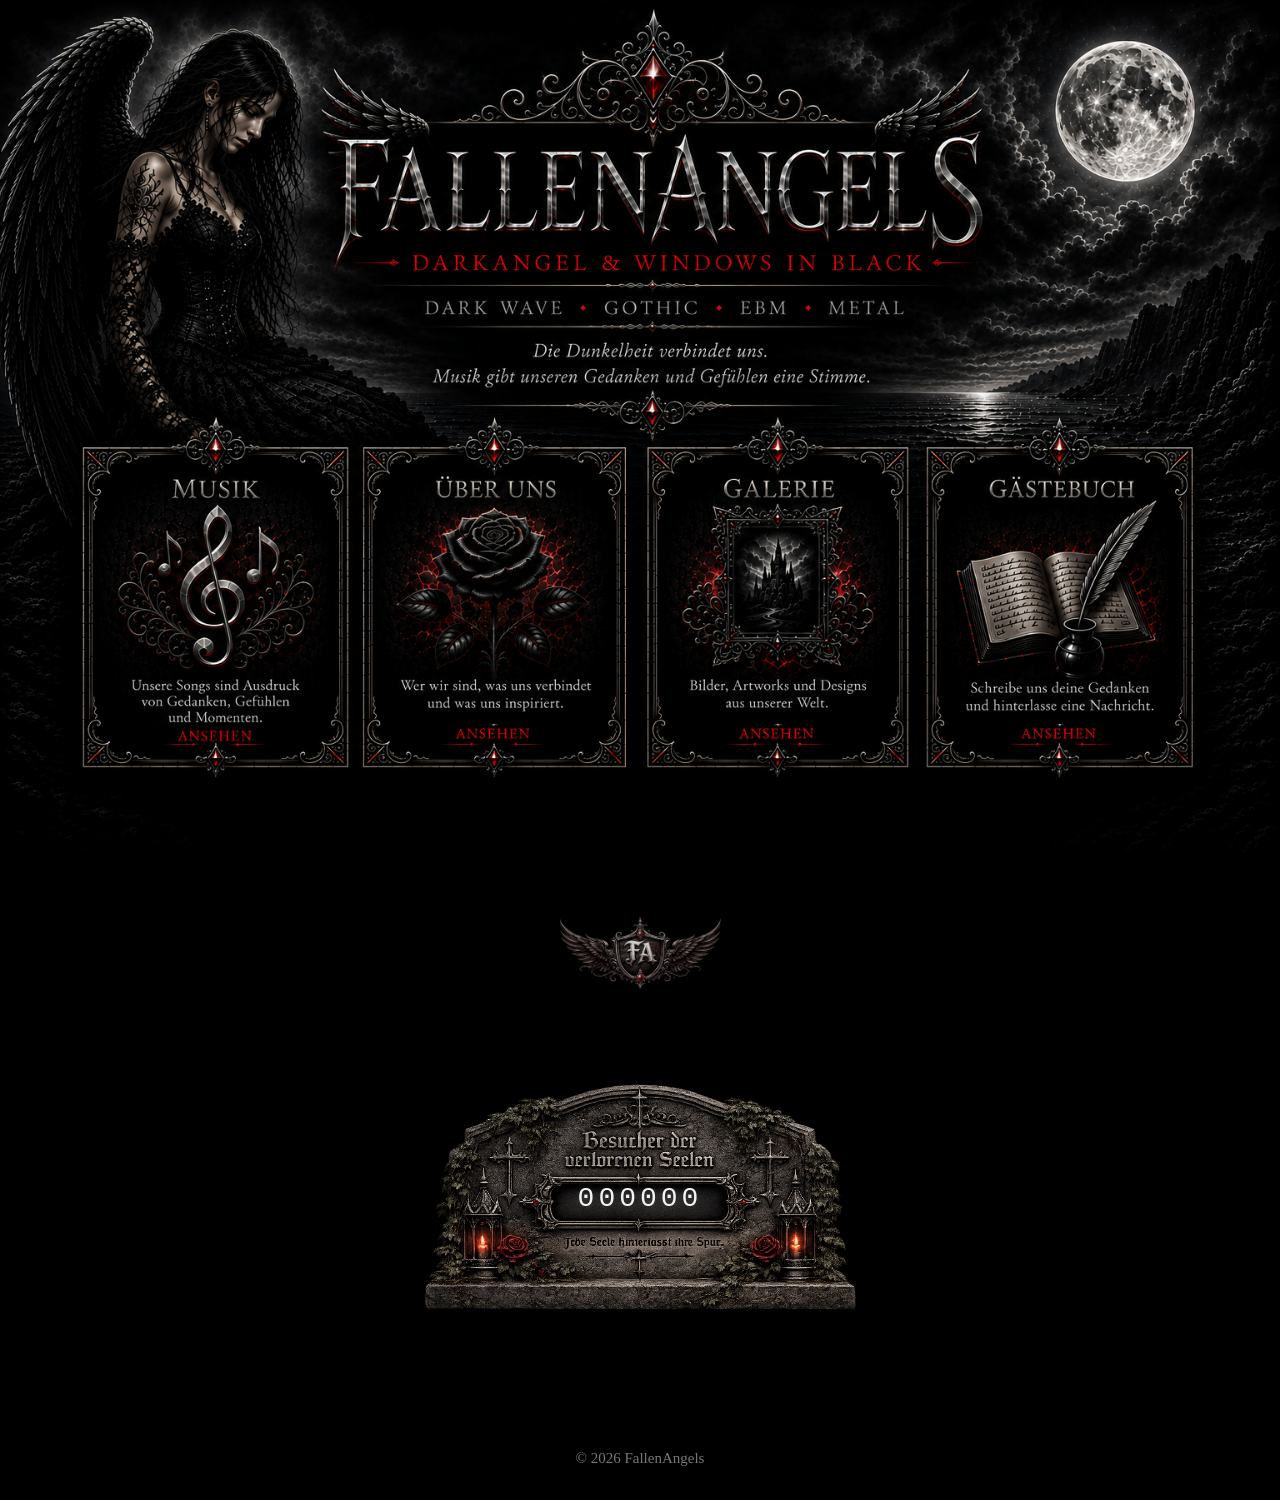
<file: index.html>
<!DOCTYPE html>
<html lang="de">

<head>

    <meta charset="UTF-8">
    <meta name="viewport" content="width=device-width, initial-scale=1.0">

    <title>FallenAngels</title>

    <link rel="preconnect" href="https://fonts.googleapis.com">
    <link rel="preconnect" href="https://fonts.gstatic.com" crossorigin>

    <link href="https://fonts.googleapis.com/css2?family=Cinzel:wght@400;600;700&family=Cormorant+Garamond:wght@400;600&display=swap" rel="stylesheet">

    <link rel="stylesheet" href="style.css">

</head>

<body>

<main>

    <!-- ========================= -->
    <!-- Homepage -->
    <!-- ========================= -->

    <div class="homepage-container">

        <img src="homepage.png"
             class="homepage"
             alt="FallenAngels">

        <a href="musik.html"
           class="link musik"
           title="Musik"></a>

        <a href="ueber-uns.html"
           class="link ueberuns"
           title="Über uns"></a>

        <a href="galerie.html"
           class="link galerie"
           title="Galerie"></a>

        <a href="gaestebuch.html"
           class="link gaestebuch"
           title="Gästebuch"></a>

    </div>



    <!-- ========================= -->
    <!-- Besucherbereich -->
    <!-- ========================= -->

    <section class="visitor-area">

        <img src="FA-Logo.png"
             alt="FallenAngels Logo"
             class="fa-logo">


        <div class="grave-container">

            <img src="Grabstein.png"
                 alt="Besucher der verlorenen Seelen"
                 class="grave">


            <div class="visitor-number">

                000000

            </div>

        </div>

    </section>



    <!-- ========================= -->
    <!-- Footer -->
    <!-- ========================= -->

    <footer>

        <p>

            © 2026 FallenAngels

        </p>

    </footer>

</main>
<script
    src="https://page-views-api.ratneshc.com/script"
    data-site="noctisnexus.github.io"
    data-path="/FallenAngels/"
    defer>
</script>
    <script>

document.addEventListener("DOMContentLoaded", function(){

    setTimeout(function(){

        fetch("https://page-views-api.ratneshc.com/api/v1/views?site=noctisnexus.github.io&path=/FallenAngels/")
        
        .then(response => response.json())

        .then(data => {

            const counter = document.querySelector(".visitor-number");

            if(counter && typeof data.views === "number"){

                counter.textContent =
                    String(data.views).padStart(6, "0");

            }

        })

        .catch(error => {

            console.log("Besucherzähler konnte nicht geladen werden.");

        });

    }, 500);

});

</script>
</body>

</html>
</file>
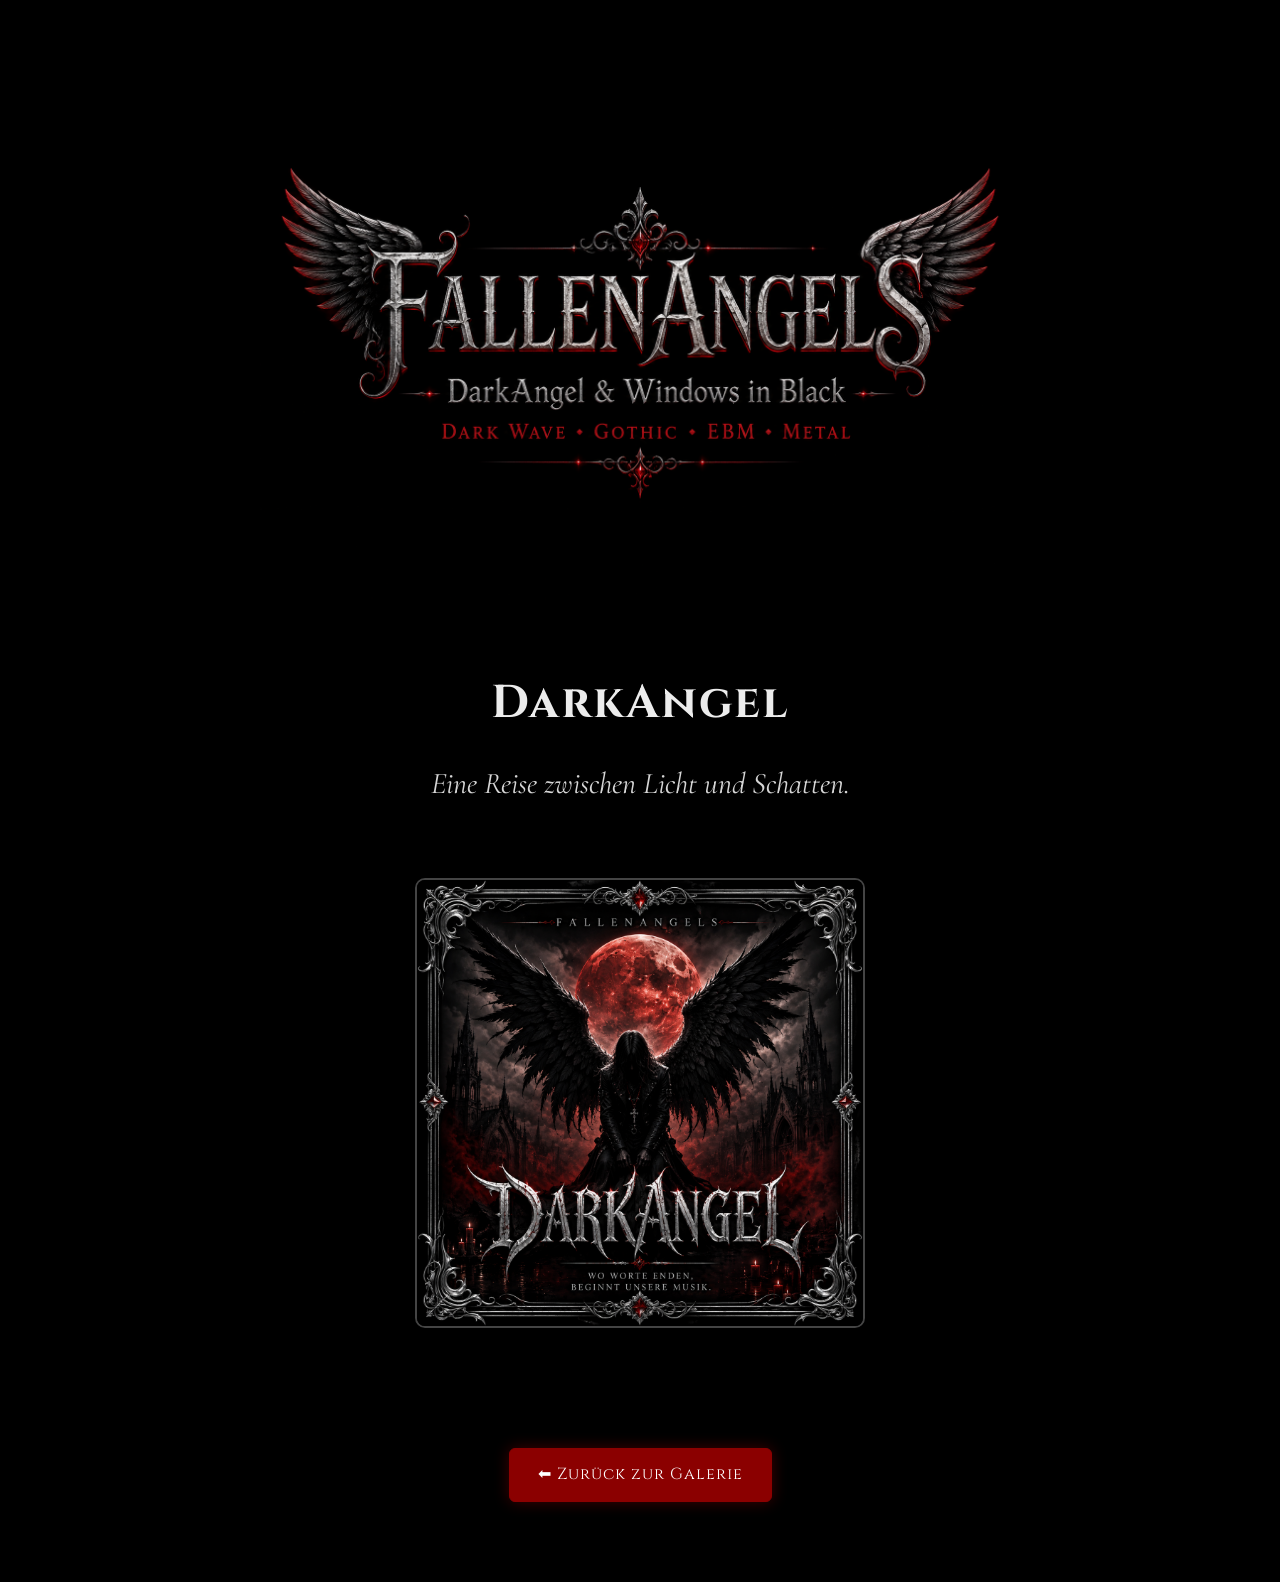
<file: darkangel-galerie.html>
<!DOCTYPE html>
<html lang="de">

<head>

    <meta charset="UTF-8">
    <meta name="viewport" content="width=device-width, initial-scale=1.0">

    <title>DarkAngel | Galerie | FallenAngels</title>

    <link rel="preconnect" href="https://fonts.googleapis.com">
    <link rel="preconnect" href="https://fonts.gstatic.com" crossorigin>

    <link href="https://fonts.googleapis.com/css2?family=Cinzel:wght@400;600;700&family=Cormorant+Garamond:wght@400;600&display=swap" rel="stylesheet">

    <link rel="stylesheet" href="style.css">

</head>

<body>

<div class="seite">

    <img src="banner.png"
         class="banner"
         alt="FallenAngels">

    <h1>DarkAngel</h1>

    <p class="text">
        Eine Reise zwischen Licht und Schatten.
    </p>

    <div class="galerie-einzelbild">

        <img src="darkangel-cover.png"
             alt="DarkAngel Cover"
             class="galerie-gross">

    </div>

    <a href="galerie.html"
       class="button">

        ⬅ Zurück zur Galerie

    </a>
</file>
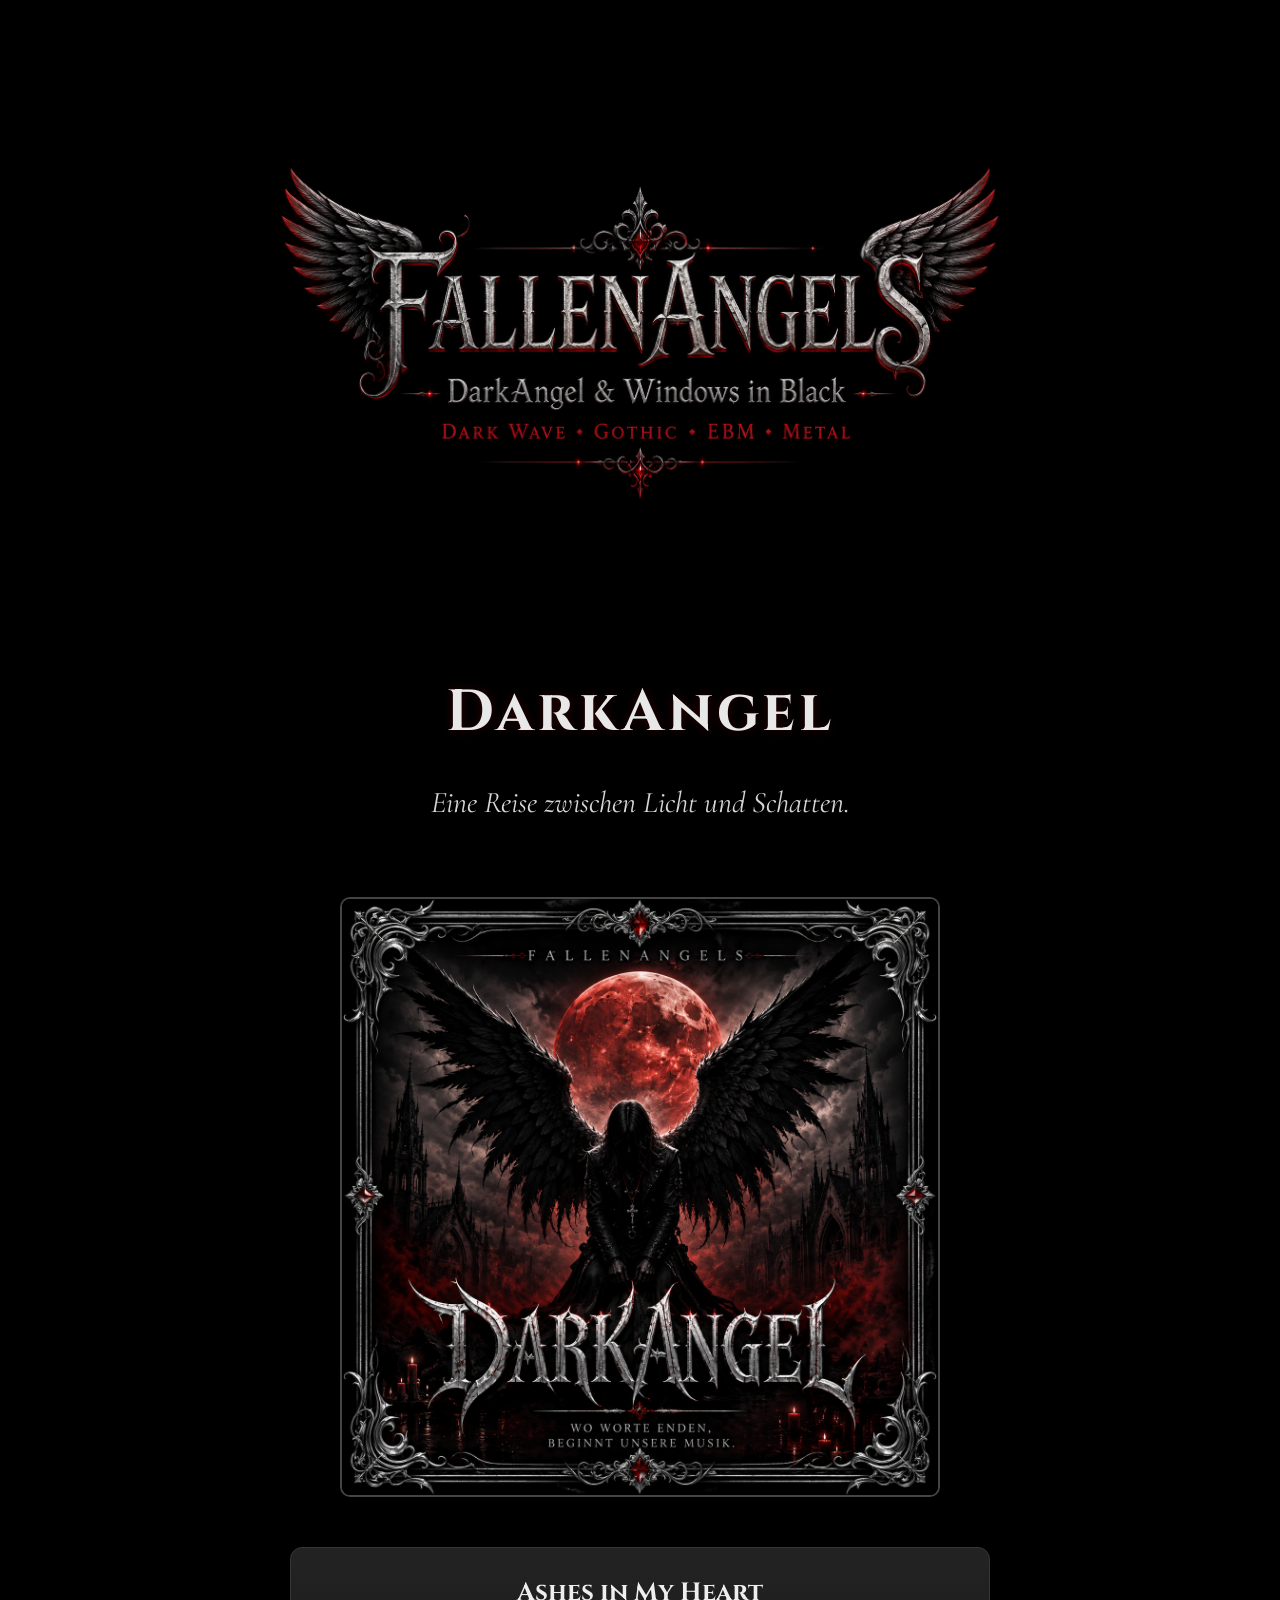
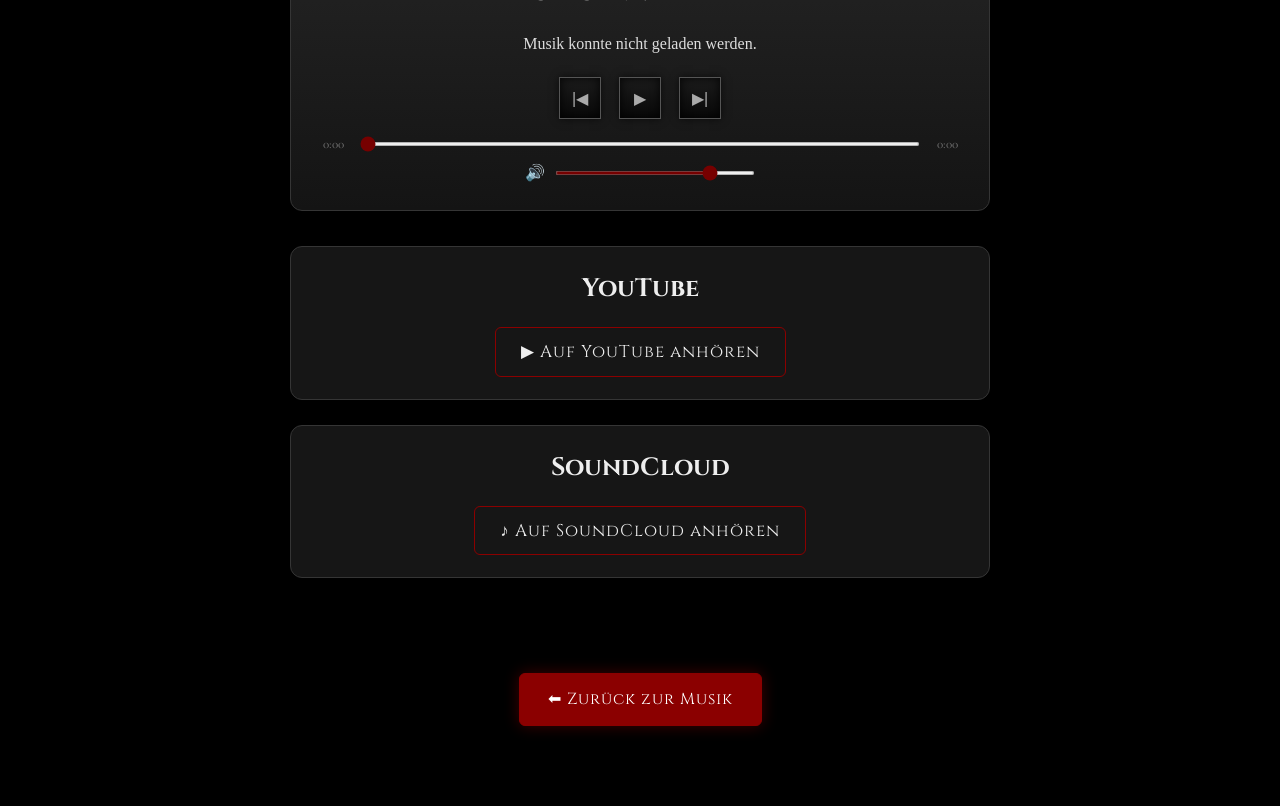
<file: darkangel.html>
<!DOCTYPE html>
<html lang="de">

<head>

    <meta charset="UTF-8">
    <meta name="viewport" content="width=device-width, initial-scale=1.0">

    <title>DarkAngel | FallenAngels</title>

    <link rel="preconnect" href="https://fonts.googleapis.com">
    <link rel="preconnect" href="https://fonts.gstatic.com" crossorigin>

    <link href="https://fonts.googleapis.com/css2?family=Cinzel:wght@400;600;700&family=Cormorant+Garamond:wght@400;600&family=UnifrakturCook:wght@700&display=swap" rel="stylesheet">

    <link rel="stylesheet" href="style.css">
    <link rel="stylesheet" href="musik.css">

</head>

<body>

<div class="seite">

    <!-- Banner -->

    <img src="banner.png"
         class="banner"
         alt="FallenAngels">


    <!-- Titel -->

    <h1 class="album-titel">
        DarkAngel
    </h1>


    <!-- Beschreibung -->

    <p class="text">

        Eine Reise zwischen Licht und Schatten.

    </p>


    <!-- Cover -->

    <div class="album-seite">

        <img src="darkangel-cover.png"
             class="cover"
             alt="DarkAngel Cover">


        <!-- MP3 -->

      <div class="musik-player">

    <h2 id="song-title">Ashes in My Heart</h2>

    <div id="song-status">Bereit</div>

    <audio id="audio-player"></audio>

    <div class="player-controls">

        <button id="previous" type="button">|◀</button>

        <button id="play" type="button">▶</button>

        <button id="next" type="button">▶|</button>

    </div>

    <div class="progress-area">

        <span id="current-time">0:00</span>

        <input
            type="range"
            id="progress"
            min="0"
            max="100"
            value="0"
        >

        <span id="duration">0:00</span>

    </div>

    <div class="volume-area">

        🔊

        <input
            type="range"
            id="volume"
            min="0"
            max="1"
            step="0.01"
            value="0.8"
        >

    </div>

    <div id="playlist"></div>

</div>

        <!-- YouTube -->

        <div class="musik-link">

            <h2>YouTube</h2>

            <a href="#"
               target="_blank"
               rel="noopener">

                ▶ Auf YouTube anhören

            </a>

        </div>


        <!-- SoundCloud -->

        <div class="musik-link">

            <h2>SoundCloud</h2>

            <a href="#"
               target="_blank"
               rel="noopener">

                ♪ Auf SoundCloud anhören

            </a>

        </div>

    </div>


    <!-- Zurück -->

    <a href="musik.html"
       class="button">

        ⬅ Zurück zur Musik

    </a>

</div>
<script src="musik.js"></script>
</body>

</html>
</file>
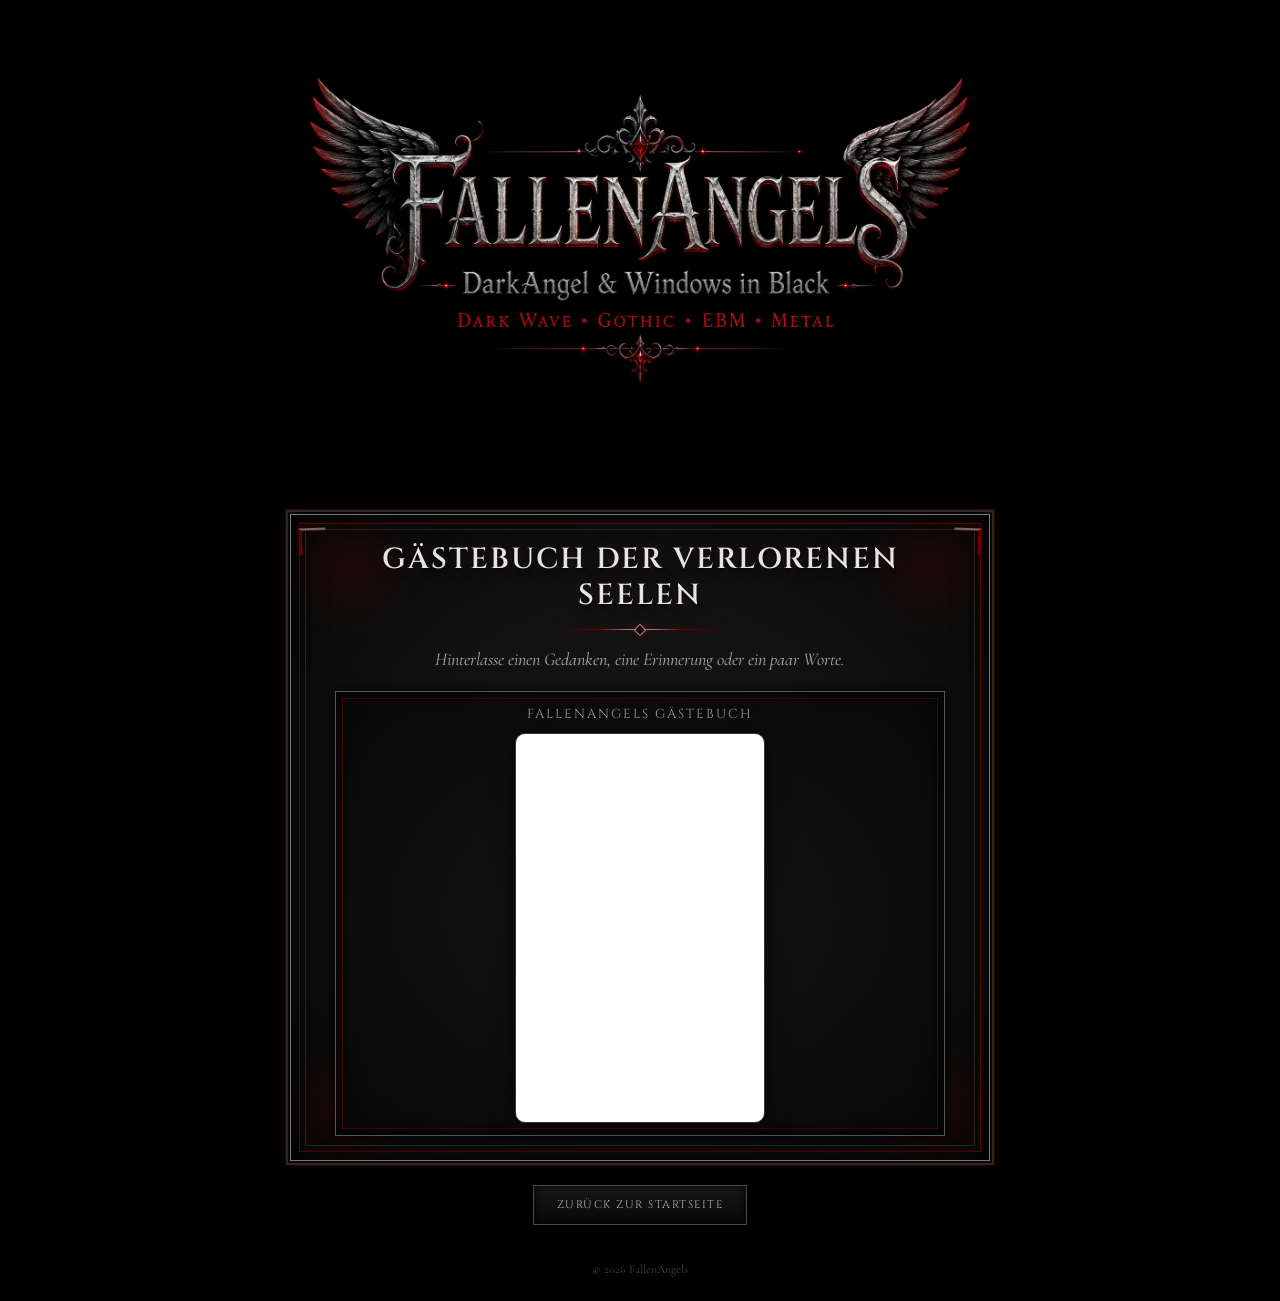
<file: gaestebuch.html>
<!DOCTYPE html>
<html lang="de">

<head>

    <meta charset="UTF-8">
    <meta name="viewport" content="width=device-width, initial-scale=1.0">

    <title>Gästebuch der verlorenen Seelen | FallenAngels</title>

    <link rel="preconnect" href="https://fonts.googleapis.com">
    <link rel="preconnect" href="https://fonts.gstatic.com" crossorigin>

    <link href="https://fonts.googleapis.com/css2?family=Cinzel:wght@400;600;700&family=Cormorant+Garamond:wght@400;600&display=swap" rel="stylesheet">

    <link rel="stylesheet" href="style.css">
    <link rel="stylesheet" href="gaestebuch.css">

</head>


<body>

<div class="guestbook-page">


    <img src="banner.png"
         class="banner"
         alt="FallenAngels">


    <div class="guestbook-content">


        <div class="gothic-frame">


            <h1>
                Gästebuch der verlorenen Seelen
            </h1>


            <div class="gothic-line"></div>


            <p class="guestbook-intro">
                Hinterlasse einen Gedanken, eine Erinnerung oder ein paar Worte.
            </p>


            <div class="atabook-container">


                <div class="atabook-title">
                    FallenAngels Gästebuch
                </div>


                <iframe
                    src="https://fallenangels.atabook.org/"
                    class="atabook-frame"
                    title="FallenAngels Gästebuch">
                </iframe>


            </div>


        </div>


    </div>


    <div class="back-area">

        <a href="index.html"
           class="back-button">

            Zurück zur Startseite

        </a>

    </div>


    <footer>

        <p>
            © 2026 FallenAngels
        </p>

    </footer>


</div>

</body>

</html>
</file>
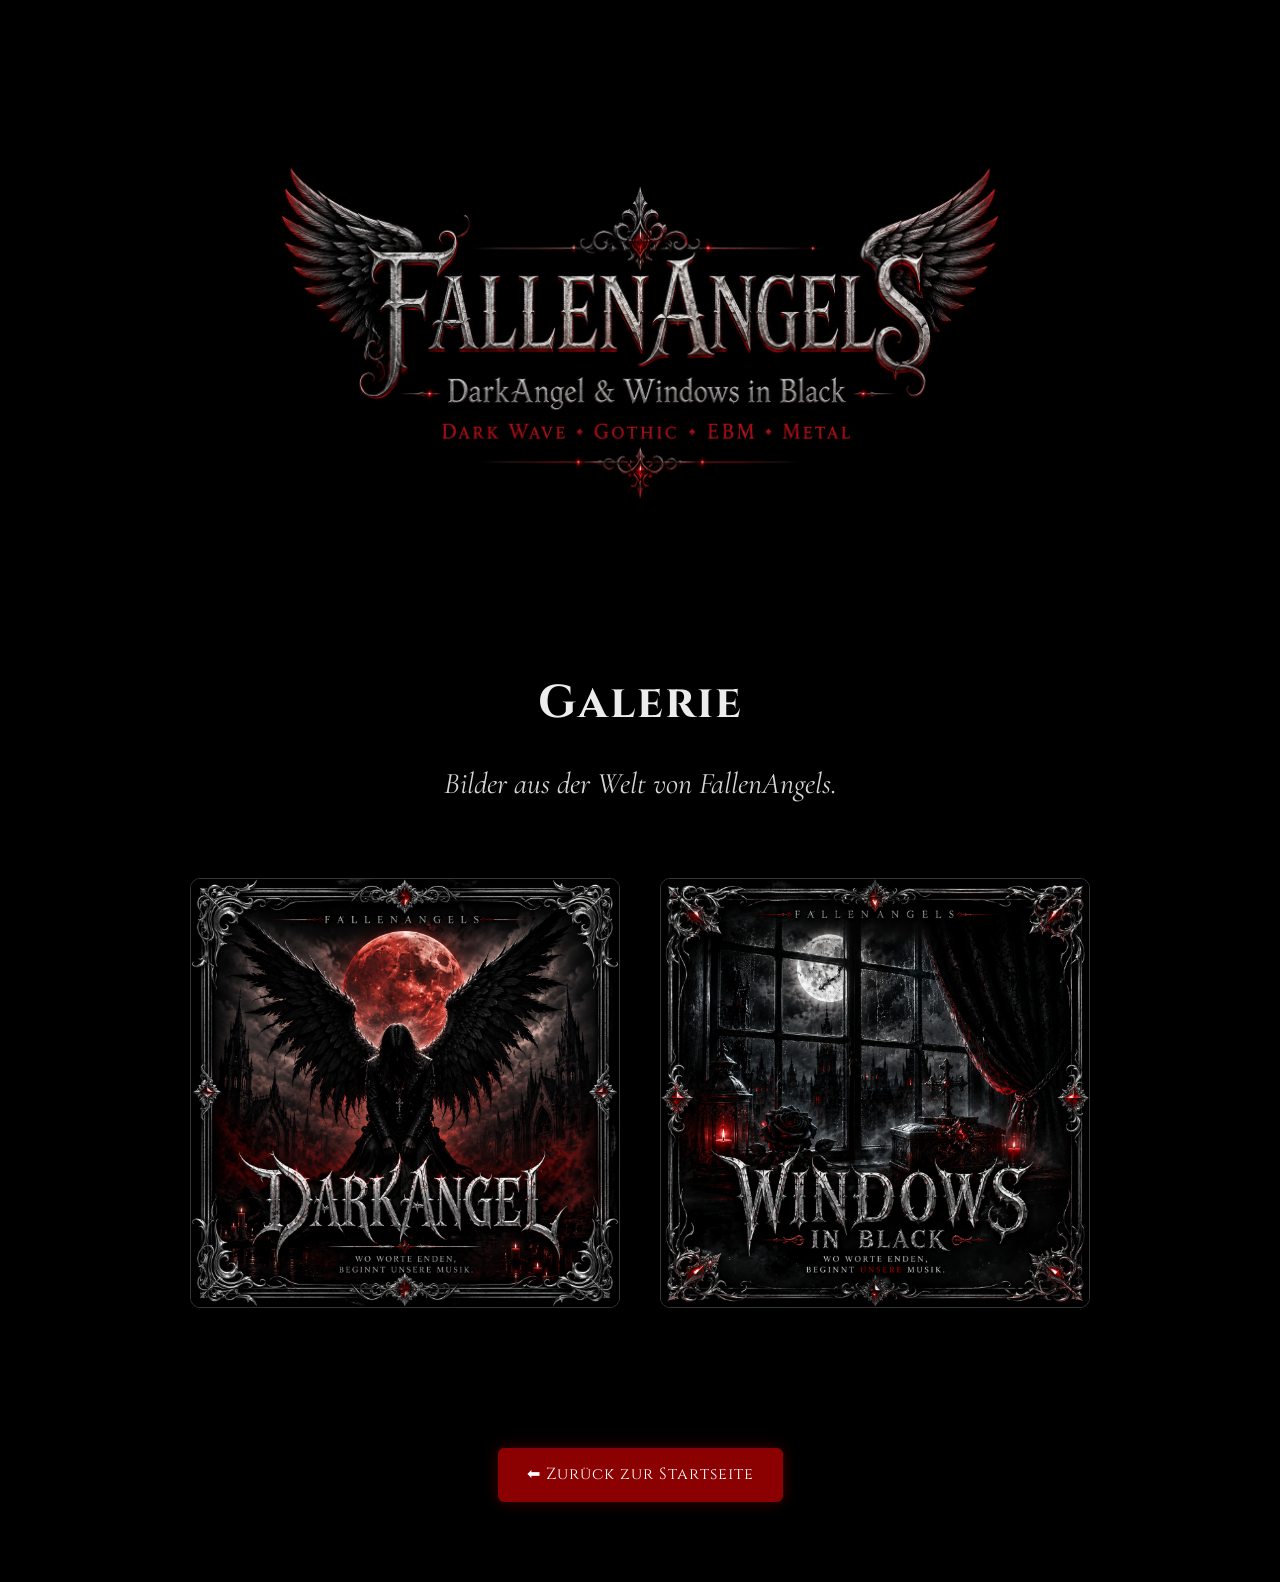
<file: galerie.html>
<!DOCTYPE html>
<html lang="de">

<head>

    <meta charset="UTF-8">
    <meta name="viewport" content="width=device-width, initial-scale=1.0">

    <title>Galerie | FallenAngels</title>

    <link rel="preconnect" href="https://fonts.googleapis.com">
    <link rel="preconnect" href="https://fonts.gstatic.com" crossorigin>

    <link href="https://fonts.googleapis.com/css2?family=Cinzel:wght@400;600;700&family=Cormorant+Garamond:wght@400;600&display=swap" rel="stylesheet">

    <link rel="stylesheet" href="style.css">

</head>

<body>

<div class="seite">

    <img src="banner.png"
         class="banner"
         alt="FallenAngels">

    <h1>Galerie</h1>

    <p class="text">
        Bilder aus der Welt von FallenAngels.
    </p>

   <div class="galerie-grid">

   <a href="darkangel-galerie.html">
        <img src="darkangel-cover.png"
             class="galerie-bild"
             alt="DarkAngel">
    </a>

  <a href="windows-in-black-galerie.html">
        <img src="windows-in-black-cover.png"
             class="galerie-bild"
             alt="Windows in Black">
    </a>

</div>

    <a href="index.html"
       class="button">

        ⬅ Zurück zur Startseite

    </a>

</div>

</body>

</html>
</file>
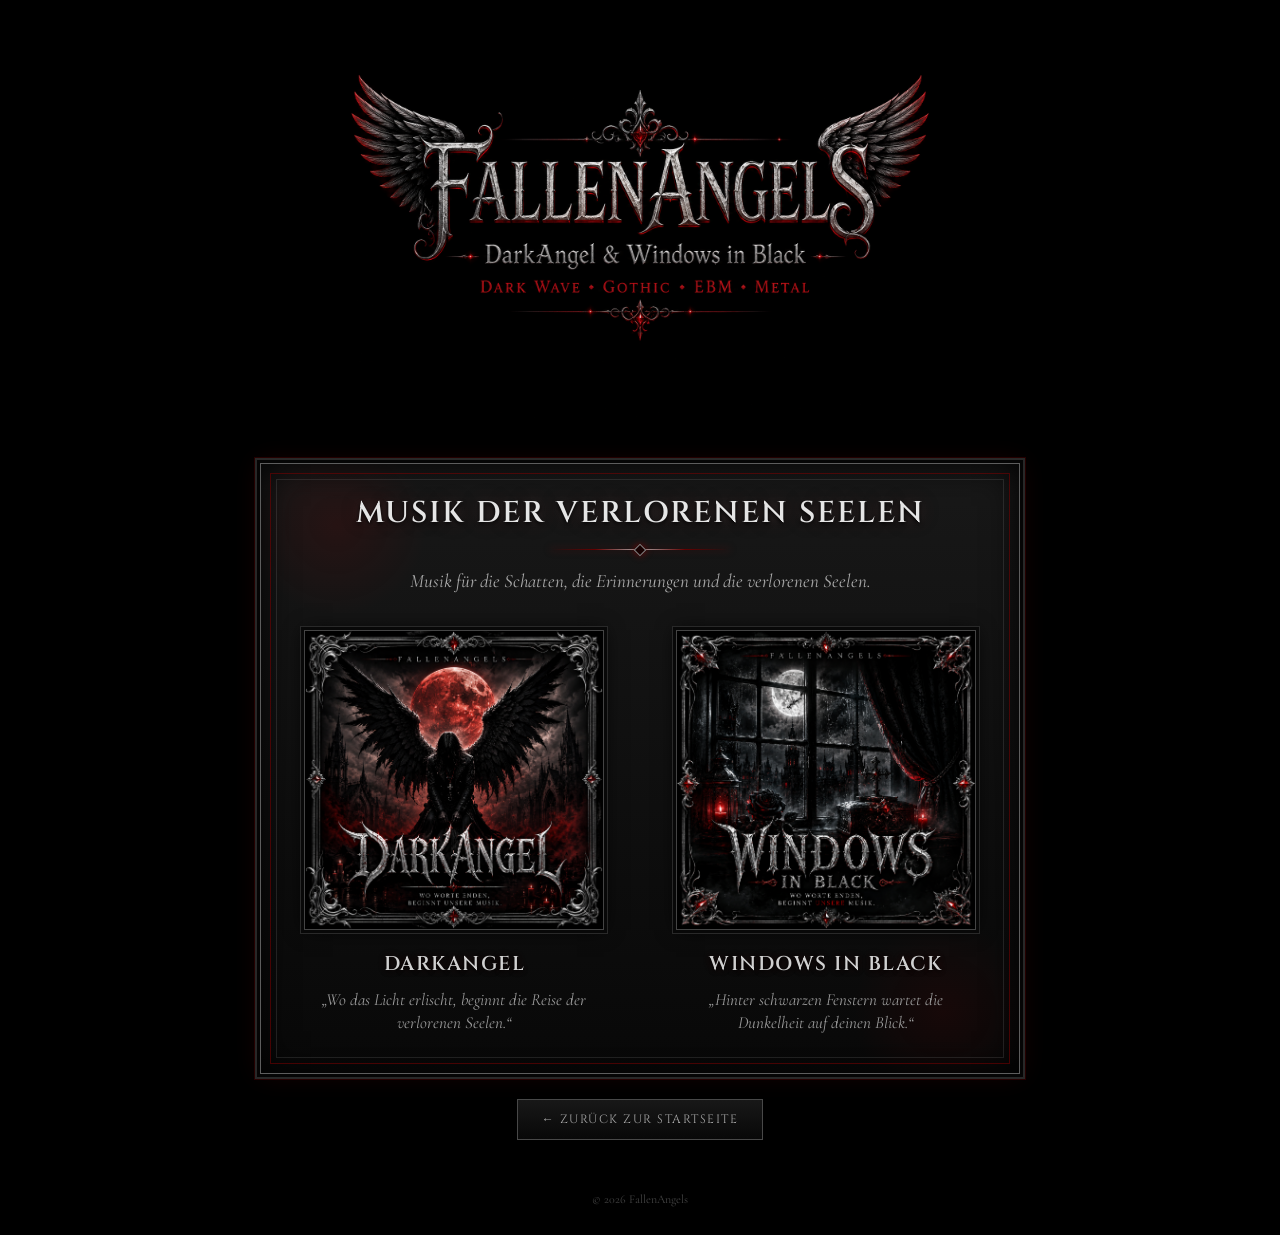
<file: musik.html>
<!DOCTYPE html>
<html lang="de">

<head>

    <meta charset="UTF-8">
    <meta name="viewport" content="width=device-width, initial-scale=1.0">

    <title>Musik | FallenAngels</title>

    <link rel="preconnect" href="https://fonts.googleapis.com">
    <link rel="preconnect" href="https://fonts.gstatic.com" crossorigin>

    <link href="https://fonts.googleapis.com/css2?family=Cinzel:wght@400;600;700&family=Cormorant+Garamond:wght@400;600&display=swap"
          rel="stylesheet">

    <link rel="stylesheet" href="style.css">
    <link rel="stylesheet" href="musik.css">

</head>


<body>

<main class="music-page">


    <!-- BANNER -->

    <img
        src="banner.png"
        class="music-banner"
        alt="FallenAngels">


    <!-- HAUPTRAHMEN -->

    <section class="music-frame">


        <h1>
            Musik der verlorenen Seelen
        </h1>


        <div class="music-line"></div>


        <p class="music-intro">
            Musik für die Schatten, die Erinnerungen und die verlorenen Seelen.
        </p>


        <!-- =====================================
             ALBEN
             ===================================== -->

        <div class="album-selection">


            <!-- DARKANGEL -->

            <div class="album-card">

                <a href="darkangel.html">

                    <img
                        src="darkangel-cover.png"
                        class="album-cover"
                        alt="DarkAngel">

                </a>


                <h2>
                    DarkAngel
                </h2>


                <p>
                    „Wo das Licht erlischt,
                    beginnt die Reise der verlorenen Seelen.“
                </p>

            </div>


            <!-- WINDOWS IN BLACK -->

            <div class="album-card">

                <a href="windows-in-black.html">

                    <img
                        src="windows-in-black-cover.png"
                        class="album-cover"
                        alt="Windows in Black">

                </a>


                <h2>
                    Windows in Black
                </h2>


                <p>
                    „Hinter schwarzen Fenstern
                    wartet die Dunkelheit auf deinen Blick.“
                </p>

            </div>


        </div>


    </section>


    <!-- ZURÜCK -->

    <div class="music-back">

        <a href="index.html"
           class="music-back-button">

            ← Zurück zur Startseite

        </a>

    </div>


</main>


<footer>

    © 2026 FallenAngels

</footer>


</body>

</html>
</file>
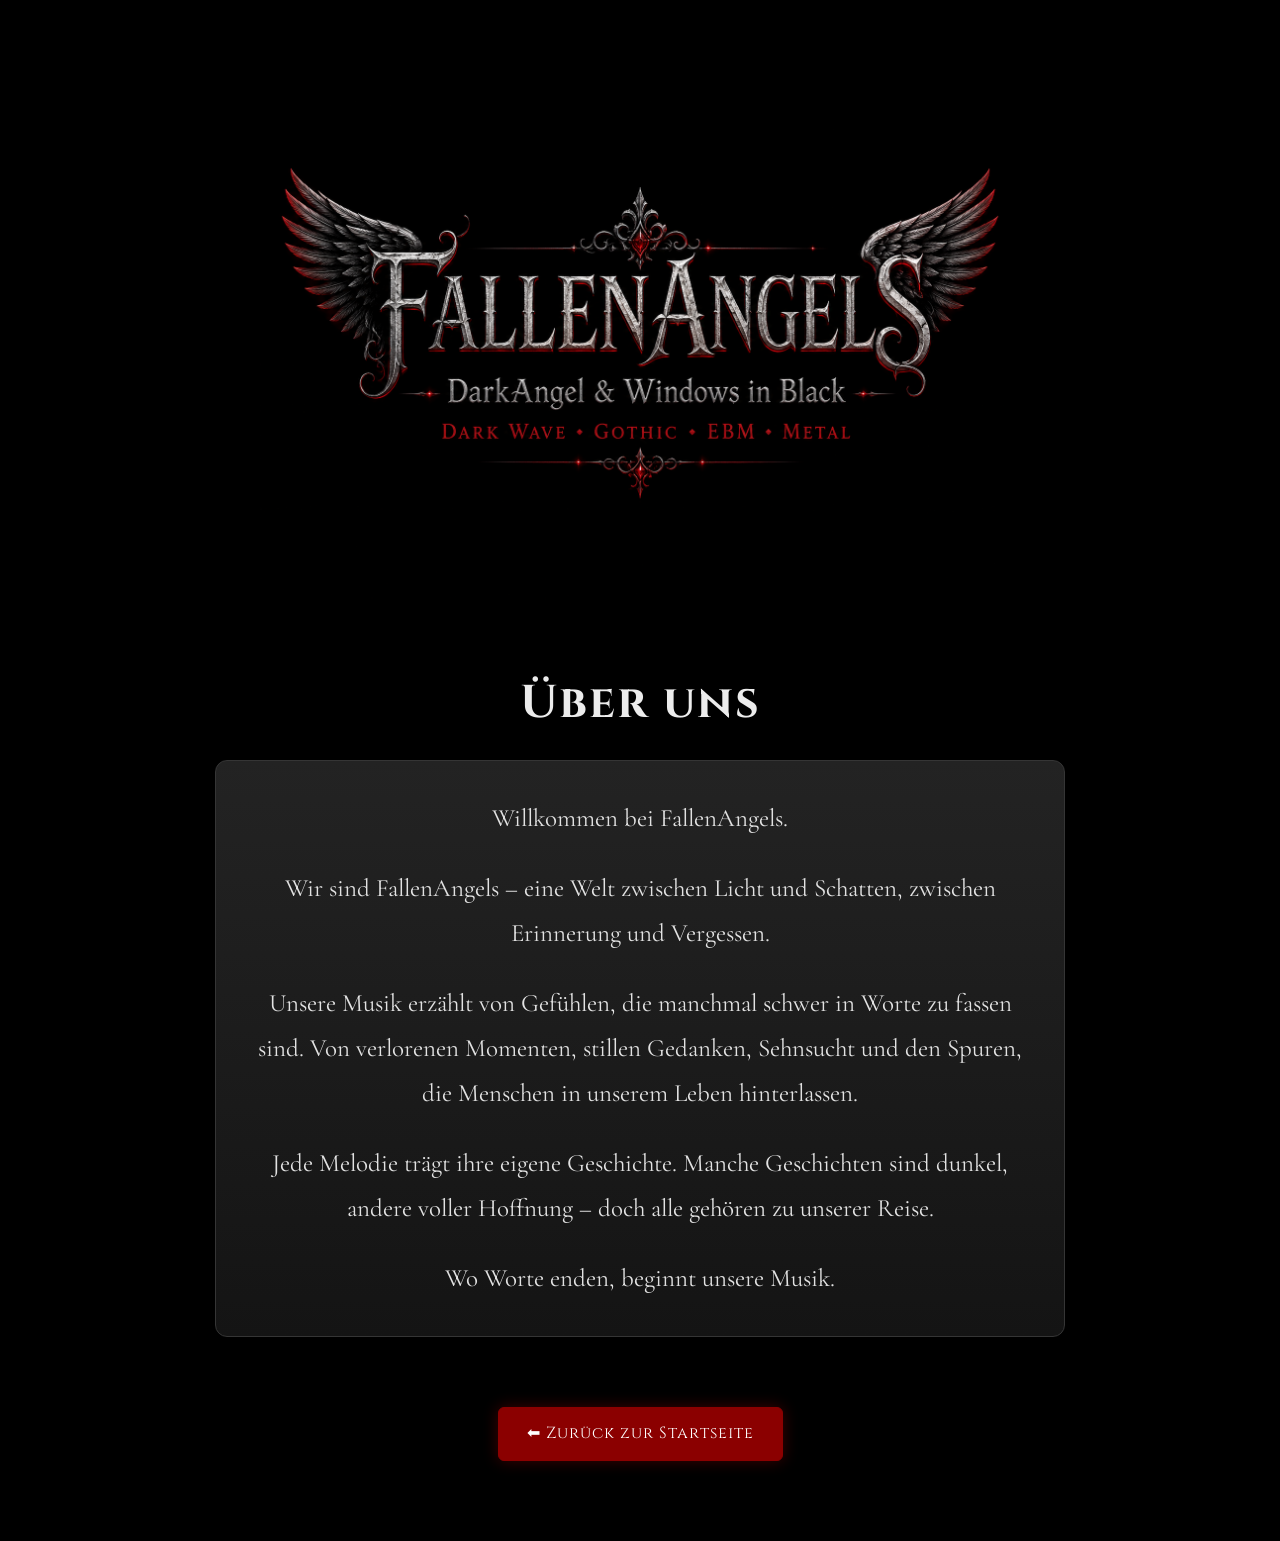
<file: ueber-uns.html>
<!DOCTYPE html>
<html lang="de">

<head>

    <meta charset="UTF-8">
    <meta name="viewport" content="width=device-width, initial-scale=1.0">

    <title>Über uns | FallenAngels</title>

    <link rel="preconnect" href="https://fonts.googleapis.com">
    <link rel="preconnect" href="https://fonts.gstatic.com" crossorigin>

    <link href="https://fonts.googleapis.com/css2?family=Cinzel:wght@400;600;700&family=Cormorant+Garamond:wght@400;600&display=swap" rel="stylesheet">

    <link rel="stylesheet" href="style.css">

</head>

<body>

<div class="seite">

    <img src="banner.png"
         class="banner"
         alt="FallenAngels">

    <h1>Über uns</h1>

    <div class="ueberuns-inhalt">

        <p>
            Willkommen bei FallenAngels.
        </p>

        <p>
            Wir sind FallenAngels – eine Welt zwischen Licht und Schatten,
            zwischen Erinnerung und Vergessen.
        </p>

        <p>
            Unsere Musik erzählt von Gefühlen, die manchmal schwer in Worte
            zu fassen sind. Von verlorenen Momenten, stillen Gedanken,
            Sehnsucht und den Spuren, die Menschen in unserem Leben
            hinterlassen.
        </p>

        <p>
            Jede Melodie trägt ihre eigene Geschichte.
            Manche Geschichten sind dunkel, andere voller Hoffnung –
            doch alle gehören zu unserer Reise.
        </p>

        <p>
            Wo Worte enden, beginnt unsere Musik.
        </p>

    </div>

    <a href="index.html" class="button">
        ⬅ Zurück zur Startseite
    </a>

</div>

</body>
</html>
</file>
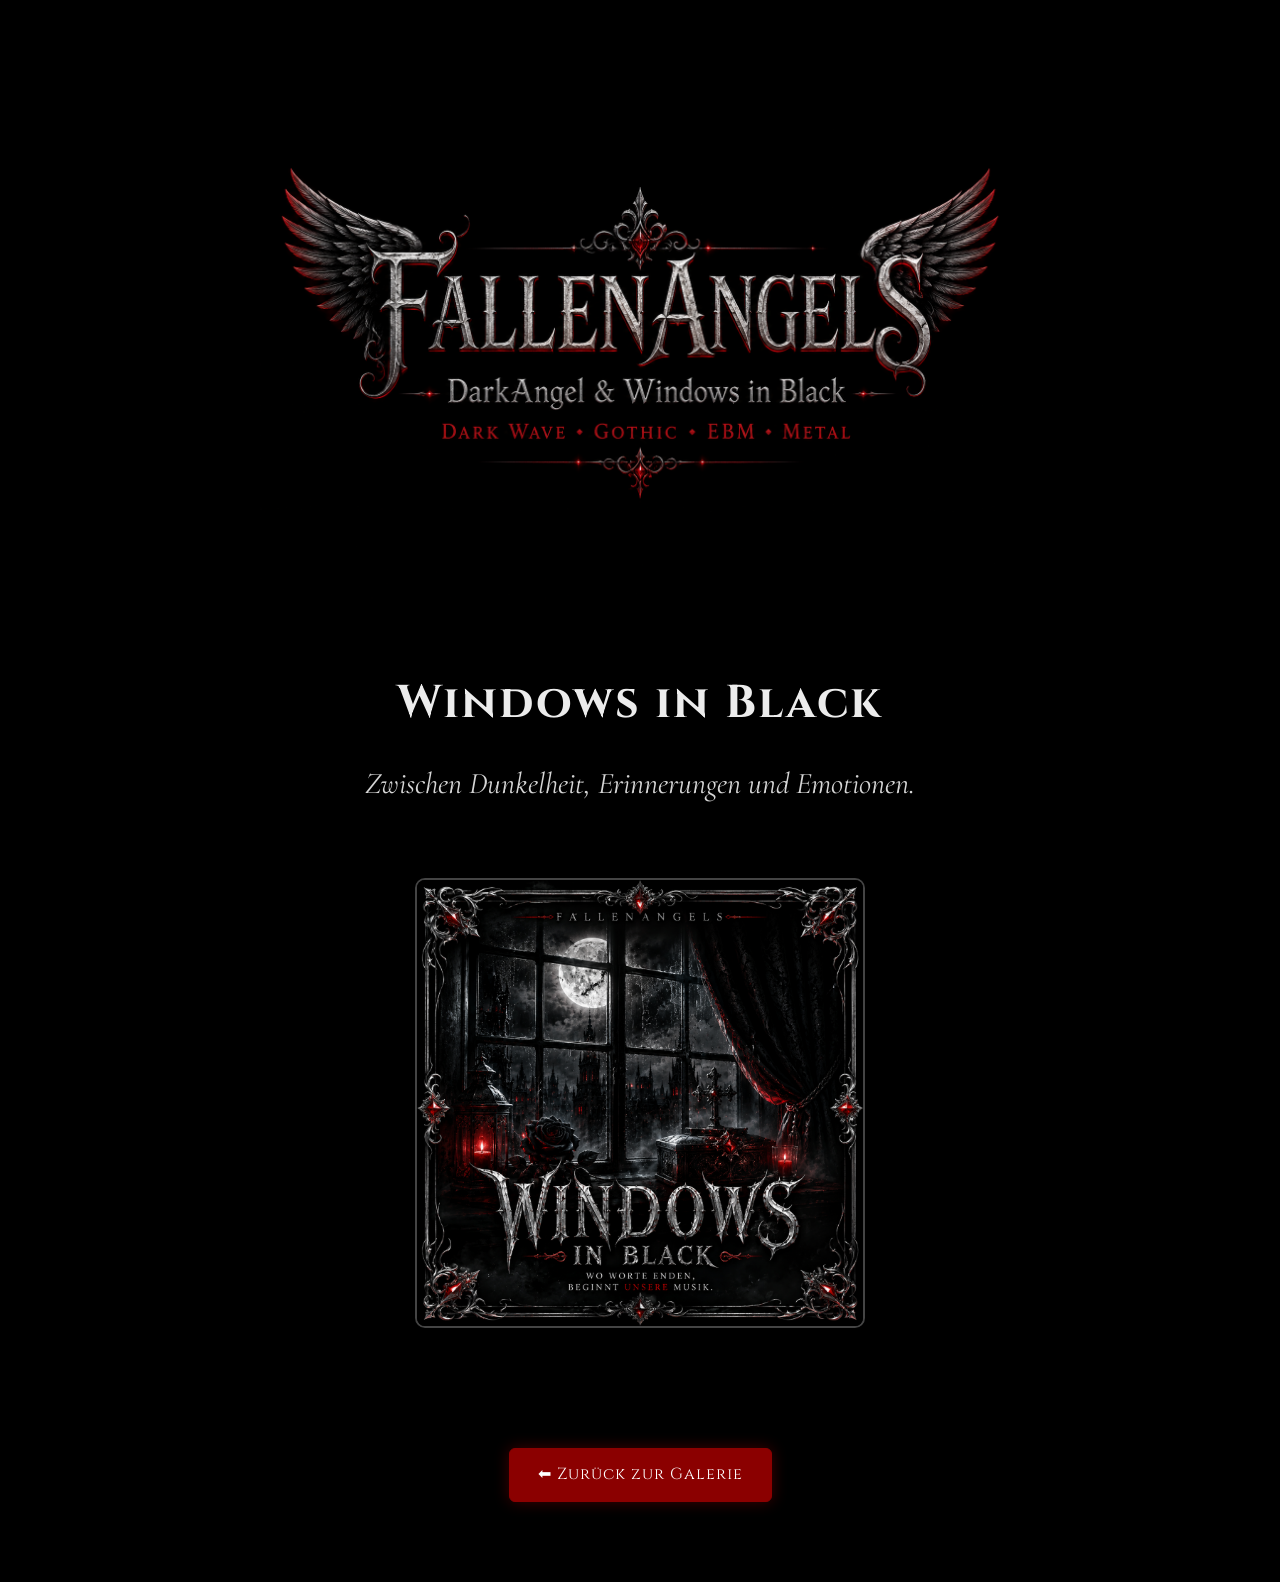
<file: windows-in-black-galerie.html>
<!DOCTYPE html>
<html lang="de">

<head>

    <meta charset="UTF-8">
    <meta name="viewport" content="width=device-width, initial-scale=1.0">

    <title>Windows in Black | Galerie | FallenAngels</title>

    <link rel="preconnect" href="https://fonts.googleapis.com">
    <link rel="preconnect" href="https://fonts.gstatic.com" crossorigin>

    <link href="https://fonts.googleapis.com/css2?family=Cinzel:wght@400;600;700&family=Cormorant+Garamond:wght@400;600&display=swap" rel="stylesheet">

    <link rel="stylesheet" href="style.css">

</head>

<body>

<div class="seite">

    <img src="banner.png"
         class="banner"
         alt="FallenAngels">

    <h1>Windows in Black</h1>

    <p class="text">
        Zwischen Dunkelheit, Erinnerungen und Emotionen.
    </p>

    <div class="galerie-einzelbild">

        <img src="windows-in-black-cover.png"
             alt="Windows in Black Cover"
             class="galerie-gross">

    </div>

    <a href="galerie.html"
       class="button">

        ⬅ Zurück zur Galerie

    </a>

</div>

</body>

</html>
</file>
<file: style.css>
/* ========================================= */
/* FallenAngels - style.css                  */
/* ========================================= */


/* ========================================= */
/* Grundeinstellungen                        */
/* ========================================= */

*{
    margin:0;
    padding:0;
    box-sizing:border-box;
}

html{
    scroll-behavior:smooth;
}

body{

    background:#000;
    color:#ddd;

    font-family:Georgia, serif;

    line-height:1.6;

}


/* ========================================= */
/* Startseite                                */
/* ========================================= */

.homepage-container{

    position:relative;

    width:100%;
    max-width:1600px;

    margin:0 auto;

}

.homepage{

    display:block;

    width:100%;
    height:auto;

}


/* ========================================= */
/* Klickbereiche                             */
/* ========================================= */

.link{

    position:absolute;
    display:block;

    transition:
        background .30s,
        box-shadow .30s,
        transform .25s;

}

/* Musik */

.musik{

    left:6.5%;
    top:54%;

    width:20%;
    height:34%;

}

/* Über uns */

.ueberuns{

    left:28.5%;
    top:54%;

    width:20%;
    height:34%;

}

/* Galerie */

.galerie{

    left:50.5%;
    top:54%;

    width:20%;
    height:34%;

}

/* Gästebuch */

.gaestebuch{

    left:72.5%;
    top:54%;

    width:20%;
    height:34%;

}


/* Hover */

.link:hover{

    background:rgba(139,0,0,.16);

    box-shadow:
        inset 0 0 20px rgba(139,0,0,.35),
        0 0 20px rgba(139,0,0,.18);

}


/* ========================================= */
/* Besucherbereich                           */
/* ========================================= */

.visitor-area{

    text-align:center;

    margin:55px auto 70px;

}


/* Logo */

.fa-logo{

    display:block;

    width:175px;
    height:auto;

    margin:0 auto 30px;

}


/* Grabstein */

.grave-container{

    position:relative;

    display:inline-block;

}

.grave{

    display:block;

    width:470px;
    height:auto;

}


/* Besucherzahl */

.visitor-number{

    position:absolute;

    top:46%;
    left:50%;

    transform:translate(-50%,-50%);

    font-family:"Courier New", monospace;

    font-size:28px;

    letter-spacing:4px;

    color:#f2f2f2;

    text-shadow:
        0 0 8px rgba(255,255,255,.15);

}


/* ========================================= */
/* Footer                                    */
/* ========================================= */

footer{

    text-align:center;

    color:#777;

    font-size:15px;

    margin:60px 0 30px;

}
/* ========================================= */
/* Musikseite                                */
/* ========================================= */

.seite{

    max-width:1300px;

    margin:60px auto;

    padding:20px;

    text-align:center;

}


/* Banner */

.banner{

    display:block;

    width:70%;

    max-width:760px;

    height:auto;

    margin:20px auto 60px;

}


/* Überschrift */

h1{

    font-family:"Cinzel", serif;

    font-size:46px;

    color:#ececec;

    letter-spacing:2px;

    margin-bottom:20px;

}


/* Einleitung */

.text{

    font-family:"Cormorant Garamond", serif;

    font-size:30px;

    font-style:italic;

    color:#d6d6d6;

    margin-bottom:70px;

}


/* ========================================= */
/* Albumbereich                              */
/* ========================================= */

.song-grid{

    display:flex;
    justify-content:center;
    align-items:flex-start;
    gap:40px;
    flex-wrap:wrap;

}

/* Albumkarte */

.karte{

    width:430px;

    min-height:700px;

    padding:22px;

    border-radius:15px;

   background:linear-gradient(
    180deg,
    #232323,
    #141414
);

    border:1px solid #353535;

    box-shadow:
        0 0 20px rgba(0,0,0,.60);

    transition:
        transform .35s,
        box-shadow .35s,
        border-color .35s;

}

.karte:hover{

    transform:translateY(-10px);

    border-color:#8b0000;

    box-shadow:
        0 0 30px rgba(139,0,0,.35);

}


/* Albumcover */

.cover{

    display:block;

    width:100%;
    max-width:395px;

    margin:0 auto 28px;

    border-radius:10px;

    border:2px solid #444;

    box-shadow:
        0 0 15px rgba(0,0,0,.6);

    transition:.35s;
    cursor:pointer;
}

.karte:hover .cover{

    border-color:#8b0000;

    box-shadow:
        0 0 25px rgba(139,0,0,.45);
    transform:scale(1.03);
}


/* Albumtitel */

.karte h3{

    font-family:"Cinzel", serif;

    font-size:34px;

    color:#f0f0f0;

    margin-bottom:18px;

    letter-spacing:1px;

}


/* rote Linie */

.karte h3::after{

    content:"";
    display:block;
    width:140px;
    height:2px;
    background:#8b0000;
    margin:14px auto 20px;

}

/* Beschreibung */

.karte p{

    font-family:"Cormorant Garamond", serif;

    font-size:26px;

    font-style:italic;

    color:#e5e5e5;

    line-height:1.7;

    text-align:center;

}


/* ========================================= */
/* Button                                    */
/* ========================================= */

.button{

    display:inline-block;
    margin-top:70px;
    padding:15px 35px;

    color:#fff;
    text-decoration:none;

    border:1px solid #8b0000;
    border-radius:6px;

    font-family:"Cinzel", serif;
    font-size:18px;
    letter-spacing:1px;

    transition:.35s;

}

.button:hover{

    background:#8b0000;

    box-shadow:
        0 0 15px rgba(139,0,0,.45);

}
/* ========================================= */
/* Responsive Design                         */
/* ========================================= */

@media (max-width: 900px){

    /* Startseite */

    .homepage-container{
        width:100%;
    }

    /* Besucherbereich */

    .fa-logo{
        width:140px;
    }

    .grave{
        width:340px;
    }

    .visitor-number{
        font-size:22px;
        letter-spacing:3px;
    }

    /* Musikseite */

    .banner{
        width:92%;
        max-width:600px;
    }

    h1{
        font-size:34px;
    }

    .text{
        font-size:24px;
        margin-bottom:50px;
    }

    .song-grid{
        flex-direction:column;
        align-items:center;
        gap:40px;
    }

    .karte{
        width:92%;
        max-width:430px;
        min-height:auto;
        padding:20px;
    }

    .cover{
        width:100%;
        max-width:100%;
    }

    .karte h3{
        font-size:28px;
    }

    .karte p{
        font-size:22px;
    }

    .button{
        width:90%;
        max-width:320px;
        padding:16px;
    }

}
/* ========================================= */
/* Albumseite                                */
/* ========================================= */

.album-seite{
    max-width:900px;
    margin:0 auto;
    text-align:center;
}

.album-seite .cover{
    display:block;
    width:100%;
    max-width:600px;
    margin:0 auto 50px;
}


/* ========================================= */
/* Musik-Player                              */
/* ========================================= */

.musik-player{

    max-width:700px;

    margin:0 auto 35px;

    padding:25px;

    background:linear-gradient(
        180deg,
        #232323,
        #141414
    );

    border:1px solid #353535;

    border-radius:12px;

    box-shadow:
        0 0 20px rgba(0,0,0,.6);

}

.musik-player h2,
.musik-link h2{

    font-family:"Cinzel", serif;

    font-size:25px;

    color:#eeeeee;

    margin-bottom:18px;

}

.musik-player audio{

    width:100%;

}


/* ========================================= */
/* YouTube / SoundCloud                      */
/* ========================================= */

.musik-link{

    max-width:700px;

    margin:0 auto 25px;

    padding:22px;

    background:#161616;

    border:1px solid #353535;

    border-radius:12px;

    transition:.3s;

}

.musik-link:hover{

    border-color:#8b0000;

    box-shadow:
        0 0 20px rgba(139,0,0,.25);

}

.musik-link a{

    display:inline-block;

    padding:10px 25px;

    color:#eeeeee;

    text-decoration:none;

    border:1px solid #8b0000;

    border-radius:6px;

    font-family:"Cinzel", serif;

    font-size:17px;

    letter-spacing:1px;

    transition:.3s;

}

.musik-link a:hover{

    background:#8b0000;

    box-shadow:
        0 0 15px rgba(139,0,0,.45);

}
.album-titel{
    font-family:"Cinzel", serif;
    font-size:58px;
    font-weight:700;
    letter-spacing:4px;
    color:#e8e8e8;
    text-shadow:0 0 10px rgba(139,0,0,.35);
}
/* ========================================= */
/* FallenAngels Radio                        */
/* ========================================= */

.radio-box{

    max-width:700px;

    margin:0 auto 70px;

    padding:28px;

    background:linear-gradient(
        180deg,
        #232323,
        #141414
    );

    border:1px solid #353535;

    border-radius:12px;

    box-shadow:
        0 0 20px rgba(0,0,0,.6);

    text-align:center;

}


.radio-box h2{

    font-family:"Cinzel", serif;

    font-size:28px;

    color:#eeeeee;

    margin-bottom:22px;

    letter-spacing:1px;

}


.radio-button{

    display:inline-block;

    padding:12px 30px;

    color:#eeeeee;

    text-decoration:none;

    border:1px solid #8b0000;

    border-radius:6px;

    font-family:"Cinzel", serif;

    font-size:17px;

    letter-spacing:1px;

    transition:.35s;

}


.radio-button:hover{

    background:#8b0000;

    box-shadow:
        0 0 15px rgba(139,0,0,.45);

}
/* ========================================= */
/* Über-uns-Seite                            */
/* ========================================= */

.ueberuns-inhalt{

    max-width:850px;

    margin:0 auto;

    padding:35px 40px;

    background:linear-gradient(
        180deg,
        #232323,
        #141414
    );

    border:1px solid #353535;

    border-radius:12px;

    box-shadow:
        0 0 20px rgba(0,0,0,.6);

}

.ueberuns-inhalt p{

    font-family:"Cormorant Garamond", serif;

    font-size:25px;

    line-height:1.8;

    color:#e2e2e2;

    margin-bottom:25px;

}

.ueberuns-inhalt p:last-child{

    margin-bottom:0;

}
/* ========================================= */
/* Galerie                                   */
/* ========================================= */

.galerie-grid{

    display:grid;

    grid-template-columns:repeat(2, 1fr);

    gap:40px;

    max-width:900px;

    margin:0 auto 70px;

}


.galerie-bild{

    width:100%;

    height:auto;

    display:block;

    border:1px solid #353535;

    border-radius:10px;

    box-shadow:
        0 0 20px rgba(0,0,0,.6);

    transition:
        transform .35s,
        border-color .35s,
        box-shadow .35s;

}


.galerie-bild:hover{

    transform:scale(1.03);

    border-color:#8b0000;

    box-shadow:
        0 0 25px rgba(139,0,0,.4);

}


/* Galerie auf Handy */

@media (max-width: 700px){

    .galerie-grid{

        grid-template-columns:1fr;

        gap:30px;

        width:92%;

    }

}
/* ========================================= */
/* Einzelbild Galerie                        */
/* ========================================= */

.galerie-einzelbild{

    display:flex;

    justify-content:center;

    margin:20px auto 50px;

}


.galerie-gross{

    display:block;

    width:100%;

   max-width:450px;

    height:auto;

    border-radius:10px;

    border:2px solid #444;

    box-shadow:
        0 0 25px rgba(0,0,0,.7);

}
/* =========================================
GÄSTEBUCH
========================================= */

.gaestebuch-bereich {

width: 90%;

max-width: 900px;

margin: 0 auto 45px;

text-align: center;

}

/* =========================================
ÜBERSCHRIFT
========================================= */

.gaestebuch-bereich h1 {

font-family: "Cinzel", serif;

font-size: 42px;

color: #ececec;

letter-spacing: 2px;

margin-bottom: 18px;

}

/* =========================================
EINLEITUNG
========================================= */

.gaestebuch-bereich .text {

font-family: "Cormorant Garamond", serif;

font-size: 25px;

font-style: italic;

color: #d6d6d6;

margin-bottom: 35px;

}

/* =========================================
ATABOOK
========================================= */

.atabook-frame {

display: block;

width: 100%;

max-width: 250px;

height: 250px;

margin: 0 auto;

border: 1px solid #353535;

border-radius: 10px;

background: #111;

box-shadow:
    0 0 25px rgba(0,0,0,.7);

}

/* =========================================
BUTTON
========================================= */

.button {

display: inline-block;

padding: 13px 28px;

color: #fff;

background: transparent;

text-decoration: none;

border: 1px solid #8b0000;

border-radius: 6px;

font-family: "Cinzel", serif;

font-size: 16px;

letter-spacing: 1px;

transition: .35s;

}

.button {

background: #8b0000;

box-shadow:
    0 0 15px rgba(139,0,0,.45);

}

/* =========================================
FOOTER
========================================= */

footer {

text-align: center;

color: #777;

font-size: 15px;

margin: 50px 0 30px;

}

/* =========================================
MOBILE
========================================= */

@media (max-width: 900px) {

.gaestebuch-bereich {

    width: 94%;

}


.gaestebuch-bereich h1 {

    font-size: 32px;

}


.gaestebuch-bereich .text {

    font-size: 21px;

}


.atabook-frame {

    height: 400px;

}

}
</file>
<file: musik.css>
/* =========================================================
   FALLENANGELS
   MUSIK – GOTHIC PLAYER
   ========================================================= */

.music-page {
    width: 92%;
    max-width: 900px;
    margin: 0 auto;
    text-align: center;
}


/* =========================================================
   BANNER
   ========================================================= */

.music-banner {
    display: block;
    width: 68%;
    max-width: 700px;
    height: auto;
    margin: 20px auto 35px;
}


/* =========================================================
   HAUPTRAHMEN
   ========================================================= */

.music-frame {
    position: relative;

    width: 100%;
    max-width: 760px;

    margin: 0 auto;
    padding: 30px 30px 28px;

    box-sizing: border-box;

    background:
        radial-gradient(
            circle at 10% 10%,
            rgba(120, 0, 0, .16),
            transparent 90px
        ),
        radial-gradient(
            circle at 90% 90%,
            rgba(120, 0, 0, .12),
            transparent 90px
        ),
        linear-gradient(
            180deg,
            #181818,
            #080808
        );

    border: 1px solid #5d5d5d;

    box-shadow:
        0 0 0 3px #050505,
        0 0 0 5px #282828,
        0 0 0 6px #250000,
        0 0 25px rgba(100, 0, 0, .25),
        inset 0 0 35px rgba(0, 0, 0, .95);
}


/* =========================================================
   INNERE RAHMEN
   ========================================================= */

.music-frame::before {
    content: "";

    position: absolute;

    inset: 9px;

    border: 1px solid rgba(125, 0, 0, .55);

    pointer-events: none;
}

.music-frame::after {
    content: "";

    position: absolute;

    inset: 15px;

    border: 1px solid rgba(180, 180, 180, .14);

    pointer-events: none;
}


/* =========================================================
   ÜBERSCHRIFT
   ========================================================= */

.music-frame h1 {
    position: relative;
    z-index: 2;

    margin: 0;

    font-family: "Cinzel", serif;

    font-size: 30px;
    font-weight: 600;

    line-height: 1.3;

    letter-spacing: 2px;

    text-transform: uppercase;

    color: #e5e5e5;

    text-shadow:
        0 2px 4px #000,
        0 0 12px rgba(255,255,255,.1),
        0 0 20px rgba(120,0,0,.25);
}


/* =========================================================
   TRENNLINIE
   ========================================================= */

.music-line {
    position: relative;

    width: 180px;
    height: 1px;

    margin: 16px auto 18px;

    background:
        linear-gradient(
            90deg,
            transparent,
            #650000,
            #aaa,
            #650000,
            transparent
        );

    box-shadow:
        0 0 7px rgba(139,0,0,.55);
}

.music-line::after {
    content: "";

    position: absolute;

    left: 50%;
    top: 50%;

    width: 7px;
    height: 7px;

    transform:
        translate(-50%, -50%)
        rotate(45deg);

    background: #160000;

    border: 1px solid #888;

    box-shadow:
        0 0 7px rgba(139,0,0,.8);
}


/* =========================================================
   EINLEITUNG
   ========================================================= */

.music-intro {
    position: relative;
    z-index: 2;

    max-width: 600px;

    margin: 0 auto 25px;

    font-family: "Cormorant Garamond", serif;

    font-size: 19px;

    font-style: italic;

    line-height: 1.4;

    color: #aaa;
}


/* =========================================================
   PLAYER
   ========================================================= */

.player {
    position: relative;
    z-index: 2;

    width: 100%;
    max-width: 620px;

    margin: 0 auto;

    padding: 20px;

    box-sizing: border-box;

    background:
        linear-gradient(
            180deg,
            #151515,
            #070707
        );

    border: 1px solid #555;

    box-shadow:
        inset 0 0 25px rgba(0,0,0,.95),
        0 0 15px rgba(0,0,0,.8);
}


/* =========================================================
   SONG INFORMATION
   ========================================================= */

.song-info {
    margin-bottom: 18px;
}

.song-title {
    font-family: "Cinzel", serif;

    font-size: 18px;

    letter-spacing: 1.5px;

    color: #ddd;

    text-shadow:
        0 0 8px rgba(139,0,0,.35);
}

.song-status {
    margin-top: 5px;

    font-family: "Cormorant Garamond", serif;

    font-size: 14px;

    color: #777;
}


/* =========================================================
   FORTSCHRITT
   ========================================================= */

.progress-area {
    display: flex;

    align-items: center;

    gap: 10px;

    width: 100%;
}

.progress-area span {
    min-width: 34px;

    font-family: "Cormorant Garamond", serif;

    font-size: 13px;

    color: #777;
}


/* =========================================================
   RANGE SLIDER
   ========================================================= */

input[type="range"] {
    flex: 1;

    height: 4px;

    cursor: pointer;

    accent-color: #760000;
}


/* =========================================================
   PLAYER BUTTONS
   ========================================================= */

.player-controls {
    display: flex;

    justify-content: center;

    align-items: center;

    gap: 18px;

    margin: 20px 0 15px;
}

.player-controls button {
    width: 42px;
    height: 42px;

    padding: 0;

    border: 1px solid #555;

    background:
        linear-gradient(
            180deg,
            #1c1c1c,
            #080808
        );

    color: #aaa;

    font-size: 16px;

    cursor: pointer;

    box-shadow:
        inset 0 0 10px rgba(0,0,0,.9),
        0 0 8px rgba(0,0,0,.6);

    transition:
        color .25s,
        border-color .25s,
        box-shadow .25s,
        transform .2s;
}

.player-controls button:hover {
    color: #fff;

    border-color: #760000;

    box-shadow:
        inset 0 0 12px rgba(139,0,0,.3),
        0 0 14px rgba(139,0,0,.4);

    transform: translateY(-2px);
}


/* =========================================================
   PLAY BUTTON
   ========================================================= */

.player-controls .play-button {
    width: 52px;
    height: 52px;

    border-color: #760000;

    color: #ddd;

    font-size: 19px;

    box-shadow:
        inset 0 0 15px rgba(100,0,0,.25),
        0 0 12px rgba(100,0,0,.25);
}


/* =========================================================
   LAUTSTÄRKE
   ========================================================= */

.volume-area {
    display: flex;

    justify-content: center;

    align-items: center;

    gap: 10px;

    max-width: 230px;

    margin: 5px auto 0;

    color: #777;
}

.volume-area input {
    width: 150px;
}


/* =========================================================
   PLAYLIST
   ========================================================= */

.playlist {
    position: relative;
    z-index: 2;

    width: 100%;
    max-width: 620px;

    margin: 25px auto 0;

    padding: 18px;

    box-sizing: border-box;

    background:
        linear-gradient(
            180deg,
            #121212,
            #070707
        );

    border: 1px solid #444;

    box-shadow:
        inset 0 0 20px rgba(0,0,0,.9);
}

.playlist h2 {
    margin: 0 0 15px;

    font-family: "Cinzel", serif;

    font-size: 16px;

    font-weight: 600;

    letter-spacing: 2px;

    text-transform: uppercase;

    color: #999;
}


/* =========================================================
   PLAYLIST EINTRÄGE
   ========================================================= */

.playlist-item {
    display: flex;

    align-items: center;

    gap: 12px;

    width: 100%;

    padding: 10px 12px;

    margin-bottom: 5px;

    box-sizing: border-box;

    border: 1px solid transparent;

    background: rgba(255,255,255,.025);

    color: #999;

    font-family: "Cormorant Garamond", serif;

    font-size: 16px;

    text-align: left;

    cursor: pointer;

    transition:
        color .25s,
        background .25s,
        border-color .25s;
}

.playlist-item:hover {
    color: #ddd;

    background: rgba(100,0,0,.15);

    border-color: rgba(120,0,0,.4);
}

.playlist-item.active {
    color: #eee;

    background: rgba(100,0,0,.22);

    border-color: #650000;

    box-shadow:
        inset 0 0 12px rgba(100,0,0,.15);
}

.playlist-number {
    min-width: 25px;

    color: #650000;

    font-family: "Cinzel", serif;

    font-size: 11px;
}


/* =========================================================
   ZURÜCK BUTTON
   ========================================================= */

.music-back {
    display: flex;

    justify-content: center;

    margin: 25px auto 40px;
}

.music-back-button {
    display: inline-block;

    padding: 10px 24px;

    color: #aaa;

    background:
        linear-gradient(
            180deg,
            #181818,
            #080808
        );

    border: 1px solid #484848;

    text-decoration: none;

    font-family: "Cinzel", serif;

    font-size: 12px;

    letter-spacing: 1.5px;

    text-transform: uppercase;

    transition:
        color .25s,
        border-color .25s,
        background .25s;
}

.music-back-button:hover {
    color: #fff;

    border-color: #760000;

    background:
        linear-gradient(
            180deg,
            #280000,
            #0d0000
        );
}


/* =========================================================
   FOOTER
   ========================================================= */

body > footer {
    text-align: center;

    color: #444;

    font-family: "Cormorant Garamond", serif;

    font-size: 12px;

    margin-bottom: 25px;
}


/* =========================================================
   MOBILE
   ========================================================= */

@media (max-width: 700px) {

    .music-page {
        width: 94%;
    }

    .music-banner {
        width: 90%;
        margin-bottom: 25px;
    }

    .music-frame {
        padding: 24px 15px 22px;
    }

    .music-frame h1 {
        font-size: 23px;

        letter-spacing: 1.3px;
    }

    .music-intro {
        font-size: 17px;
    }

    .player {
        padding: 15px;
    }

    .song-title {
        font-size: 16px;
    }

    .playlist {
        padding: 12px;
    }

    .playlist-item {
        font-size: 15px;

        padding: 9px;
    }

    .player-controls {
        gap: 12px;
    }
}


/* =========================================================
   KLEINE HANDYS
   ========================================================= */

@media (max-width: 450px) {

    .music-frame h1 {
        font-size: 20px;
    }

    .music-intro {
        font-size: 16px;
    }

    .player-controls button {
        width: 38px;
        height: 38px;
    }

    .player-controls .play-button {
        width: 48px;
        height: 48px;
    }

    .progress-area {
        gap: 5px;
    }

    .progress-area span {
        min-width: 30px;

        font-size: 11px;
    }
}
/* =========================================
   ALBUM-COVER NEBENEINANDER
   ========================================= */

.album-selection {
    display: flex;
    justify-content: center;
    align-items: flex-start;
    gap: 45px;

    width: 100%;
    max-width: 800px;

    margin: 35px auto 10px;
}


/* =========================================
   ALBUM
   ========================================= */

.album-card {
    flex: 1;
    max-width: 330px;

    text-align: center;
}


/* =========================================
   COVER
   ========================================= */

.album-cover {
    display: block;

    width: 100%;
    max-width: 300px;
    height: auto;

    margin: 0 auto;

    border: 1px solid #444;

    box-shadow:
        0 0 0 3px #080808,
        0 0 0 4px #292929,
        0 0 18px rgba(0, 0, 0, .8);

    transition:
        transform .3s,
        box-shadow .3s,
        border-color .3s;
}


/* =========================================
   COVER HOVER
   ========================================= */

.album-card a:hover .album-cover {
    transform: translateY(-4px);

    border-color: #760000;

    box-shadow:
        0 0 0 3px #080808,
        0 0 0 4px #5a0000,
        0 0 22px rgba(139, 0, 0, .5);
}


/* =========================================
   ALBUM TITEL
   ========================================= */

.album-card h2 {
    margin: 18px 0 8px;

    font-family: "Cinzel", serif;

    font-size: 20px;
    font-weight: 600;

    letter-spacing: 1.5px;

    color: #d0d0d0;

    text-transform: uppercase;

    text-shadow:
        0 2px 4px #000,
        0 0 10px rgba(139, 0, 0, .2);
}


/* =========================================
   ALBUM SPRUCH
   ========================================= */

.album-card p {
    max-width: 290px;

    margin: 0 auto;

    font-family: "Cormorant Garamond", serif;

    font-size: 17px;
    font-style: italic;

    line-height: 1.4;

    color: #999;
}


/* =========================================
   MOBILE
   ========================================= */

@media (max-width: 700px) {

    .album-selection {
        flex-direction: column;

        align-items: center;

        gap: 35px;
    }

    .album-card {
        width: 100%;
        max-width: 330px;
    }

}
/* =========================================
   MEHR ABSTAND ZWISCHEN PLAYLIST-TITELN
   ========================================= */

.playlist-song {
    display: flex;
    align-items: center;
    justify-content: center;

    min-height: 42px;
    padding: 10px 14px;
    margin-bottom: 6px;

    line-height: 1.5;
}

/* Aktiver Titel */
.playlist-song.active {
    min-height: 46px;
}

/* Auf kleineren Bildschirmen etwas kompakter */
@media (max-width: 700px) {

    .playlist-song {
        min-height: 38px;
        padding: 8px 10px;
        margin-bottom: 5px;
    }

}
/* =========================================
   PLAYLIST – ABSTAND ZWISCHEN TITEL UND LIKES
   ========================================= */

.playlist-song {
    display: flex;
    align-items: center;
    justify-content: center;
    gap: 28px;

    min-height: 42px;
    padding: 10px 14px;
    margin-bottom: 6px;
}


/* Herz */
.like-button {
    margin-left: 12px;

    border: none;
    background: transparent;

    color: #777;
    font-size: 18px;

    cursor: pointer;

    padding: 4px 8px;
}


/* Like-Zahl */
.like-count {
    margin-left: 4px;

    color: #888;
    font-size: 14px;
}
/* =========================================
   PLAYLIST – TITEL / HERZ / LIKES IN EINER LINIE
   ========================================= */

.playlist-song {
    display: grid;
    grid-template-columns: 1fr auto auto;
    align-items: center;

    width: 100%;

    min-height: 42px;
    padding: 8px 18px;
    margin-bottom: 4px;

    box-sizing: border-box;
}


/* Songtitel */
.playlist-song > span:first-child {
    text-align: right;
    padding-right: 28px;
    white-space: nowrap;
}


/* Herz */
.playlist-song .like-button {
    margin: 0;
    padding: 2px 6px;

    border: none;
    background: transparent;

    color: #777;
    font-size: 18px;

    cursor: pointer;
}


/* Like-Zahl */
.playlist-song .like-count {
    margin: 0;
    padding-left: 6px;

    min-width: 20px;

    text-align: left;

    color: #888;
    font-size: 14px;
}
</file>
<file: gaestebuch.css>
/* =========================================================
   FALLENANGELS
   GÄSTEBUCH – COMPACT ORNATE GOTHIC
   ========================================================= */


/* =========================================================
   GÄSTEBUCH-BEREICH
   ========================================================= */

.guestbook-content {
    width: 92%;
    max-width: 760px;
    margin: 0 auto;
    text-align: center;
}


/* =========================================================
   BANNER
   ========================================================= */

.banner {
    display: block;
    width: 68%;
    max-width: 700px;
    height: auto;
    margin: 15px auto 32px;
}


/* =========================================================
   HAUPTRAHMEN
   ========================================================= */

.gothic-frame {
    position: relative;

    width: 100%;
    max-width: 700px;

    margin: 0 auto;
    padding: 27px 28px 24px;

    box-sizing: border-box;

    background:
        radial-gradient(
            circle at 8% 8%,
            rgba(120, 0, 0, .18) 0,
            transparent 70px
        ),
        radial-gradient(
            circle at 92% 8%,
            rgba(120, 0, 0, .18) 0,
            transparent 70px
        ),
        radial-gradient(
            circle at 8% 92%,
            rgba(120, 0, 0, .18) 0,
            transparent 70px
        ),
        radial-gradient(
            circle at 92% 92%,
            rgba(120, 0, 0, .18) 0,
            transparent 70px
        ),
        radial-gradient(
            ellipse at center,
            #181818 0%,
            #101010 58%,
            #070707 100%
        );

    border: 1px solid #777;

    box-shadow:
        0 0 0 2px #050505,
        0 0 0 4px #292929,
        0 0 0 5px #280000,
        0 0 22px rgba(100, 0, 0, .28),
        inset 0 0 35px rgba(0, 0, 0, .95);

    overflow: visible;
}


/* =========================================================
   ÄUSSERE FEINE LINIE
   ========================================================= */

.gothic-frame::before {
    content: "";

    position: absolute;

    top: 8px;
    left: 8px;
    right: 8px;
    bottom: 8px;

    border: 1px solid rgba(125, 0, 0, .65);

    pointer-events: none;
}


/* =========================================================
   INNERE SILBERLINIE
   ========================================================= */

.gothic-frame::after {
    content: "";

    position: absolute;

    top: 14px;
    left: 14px;
    right: 14px;
    bottom: 14px;

    border: 1px solid rgba(190, 190, 190, .16);

    pointer-events: none;
}


/* =========================================================
   DEKORATIVE GOTHIC-ECKEN
   ========================================================= */

/* Oben links */

.gothic-frame h1::before {
    content: "";

    position: absolute;

    width: 25px;
    height: 25px;

    left: -20px;
    top: -14px;

    border-left: 2px solid #6f0000;
    border-top: 2px solid #777;

    box-shadow:
        -4px -4px 0 -2px #260000,
        inset 4px 4px 0 -3px #8b0000;

    transform: rotate(-2deg);

    opacity: .9;
}


/* Oben rechts */

.gothic-frame h1::after {
    content: "";

    position: absolute;

    width: 25px;
    height: 25px;

    right: -20px;
    top: -14px;

    border-right: 2px solid #6f0000;
    border-top: 2px solid #777;

    box-shadow:
        4px -4px 0 -2px #260000,
        inset -4px 4px 0 -3px #8b0000;

    transform: rotate(2deg);

    opacity: .9;
}


/* =========================================================
   ÜBERSCHRIFT
   ========================================================= */

.gothic-frame h1 {
    position: relative;
    z-index: 2;

    margin: 0 auto;

    max-width: 650px;

    font-family: "Cinzel", serif;

    font-size: 29px;
    font-weight: 600;

    line-height: 1.25;

    letter-spacing: 2px;

    text-transform: uppercase;

    color: #e5e5e5;

    text-shadow:
        0 2px 4px #000,
        0 0 10px rgba(255,255,255,.10),
        0 0 18px rgba(120,0,0,.25);
}


/* =========================================================
   TRENNLINIE
   ========================================================= */

.gothic-line {
    position: relative;

    width: 170px;
    height: 1px;

    margin: 15px auto 17px;

    background:
        linear-gradient(
            90deg,
            transparent,
            #650000,
            #aaa,
            #650000,
            transparent
        );

    box-shadow:
        0 0 7px rgba(139,0,0,.55);
}


/* kleines mittleres Detail */

.gothic-line::after {
    content: "";

    position: absolute;

    left: 50%;
    top: 50%;

    width: 7px;
    height: 7px;

    transform: translate(-50%, -50%) rotate(45deg);

    background: #160000;

    border: 1px solid #9a9a9a;

    box-shadow:
        0 0 7px rgba(139,0,0,.8);
}


/* =========================================================
   EINLEITUNG
   ========================================================= */

.guestbook-intro {
    position: relative;
    z-index: 2;

    max-width: 570px;

    margin: 0 auto 20px;

    font-family: "Cormorant Garamond", serif;

    font-size: 18px;
    font-style: italic;

    line-height: 1.35;

    color: #aaa;
}


/* =========================================================
   ATABOOK-BEREICH
   ========================================================= */

.atabook-container {
    position: relative;
    z-index: 2;

    width: 100%;
    max-width: 610px;

    margin: 0 auto;

    padding: 12px;

    box-sizing: border-box;

    background:
        radial-gradient(
            ellipse at center,
            #151515,
            #080808
        );

    border: 1px solid #555;

    box-shadow:
        inset 0 0 22px rgba(0,0,0,.95),
        0 0 14px rgba(0,0,0,.8);
}


/* rote Innenlinie */

.atabook-container::before {
    content: "";

    position: absolute;

    top: 6px;
    left: 6px;
    right: 6px;
    bottom: 6px;

    border: 1px solid rgba(120,0,0,.55);

    pointer-events: none;
}


/* =========================================================
   ATABOOK-TITEL
   ========================================================= */

.atabook-title {
    position: relative;
    z-index: 3;

    margin: 0 0 8px;

    font-family: "Cinzel", serif;

    font-size: 13px;

    letter-spacing: 2px;

    text-transform: uppercase;

    color: #9b9b9b;
}


/* =========================================================
   ATABOOK
   ========================================================= */

.atabook-frame {
    position: relative;
    z-index: 2;

    display: block;

    width: 100%;

    /*
       bewusst kompakt
    */
    height: 390px;

    margin: 0 auto;

    border: 1px solid #333;

    background: #fff;

    box-sizing: border-box;
}


/* =========================================================
   ZURÜCK-BEREICH
   ========================================================= */

.back-area {
    display: flex;

    justify-content: center;
    align-items: center;

    width: 100%;

    margin: 24px auto 35px;
}


/* =========================================================
   ZURÜCK-BUTTON
   ========================================================= */

.back-button {
    display: inline-block;

    padding: 10px 23px;

    color: #b5b5b5;

    background:
        linear-gradient(
            180deg,
            #181818,
            #080808
        );

    border: 1px solid #484848;

    text-decoration: none;

    font-family: "Cinzel", serif;

    font-size: 11px;

    letter-spacing: 1.5px;

    text-transform: uppercase;

    box-shadow:
        inset 0 0 10px rgba(0,0,0,.8),
        0 0 8px rgba(0,0,0,.7);

    transition:
        color .3s,
        border-color .3s,
        box-shadow .3s,
        background .3s,
        transform .25s;
}


/* =========================================================
   BUTTON HOVER
   ========================================================= */

.back-button:hover {
    color: #fff;

    background:
        linear-gradient(
            180deg,
            #280000,
            #0d0000
        );

    border-color: #760000;

    box-shadow:
        inset 0 0 12px rgba(139,0,0,.35),
        0 0 15px rgba(139,0,0,.4);

    transform: translateY(-2px);
}


/* =========================================================
   FOOTER
   ========================================================= */

footer {
    text-align: center;

    color: #444;

    font-family: "Cormorant Garamond", serif;

    font-size: 12px;

    margin: 0 auto 22px;
}


/* =========================================================
   TABLET / MOBILE
   ========================================================= */

@media (max-width: 900px) {

    .guestbook-content {
        width: 94%;
    }

    .banner {
        width: 90%;
        margin-bottom: 28px;
    }

    .gothic-frame {
        max-width: 100%;
        padding: 24px 17px 22px;
    }

    .gothic-frame h1 {
        font-size: 24px;
        letter-spacing: 1.3px;
    }

    .gothic-frame h1::before {
        left: -10px;
        top: -10px;
        width: 18px;
        height: 18px;
    }

    .gothic-frame h1::after {
        right: -10px;
        top: -10px;
        width: 18px;
        height: 18px;
    }

    .guestbook-intro {
        font-size: 17px;
    }

    .atabook-container {
        padding: 9px;
    }

    .atabook-frame {
        height: 390px;
    }

    .back-area {
        margin-top: 21px;
        margin-bottom: 32px;
    }
}


/* =========================================================
   SEHR KLEINE HANDYS
   ========================================================= */

@media (max-width: 500px) {

    .guestbook-content {
        width: 96%;
    }

    .gothic-frame {
        padding: 21px 11px 20px;
    }

    .gothic-frame h1 {
        font-size: 20px;
        letter-spacing: 1px;
    }

    .gothic-frame h1::before,
    .gothic-frame h1::after {
        display: none;
    }

    .gothic-line {
        width: 140px;
    }

    .guestbook-intro {
        font-size: 16px;
    }

    .atabook-title {
        font-size: 11px;
        letter-spacing: 1.3px;
    }

    .atabook-frame {
        height: 370px;
    }

    .back-button {
        font-size: 10px;
        padding: 9px 17px;
    }
}
</file>
